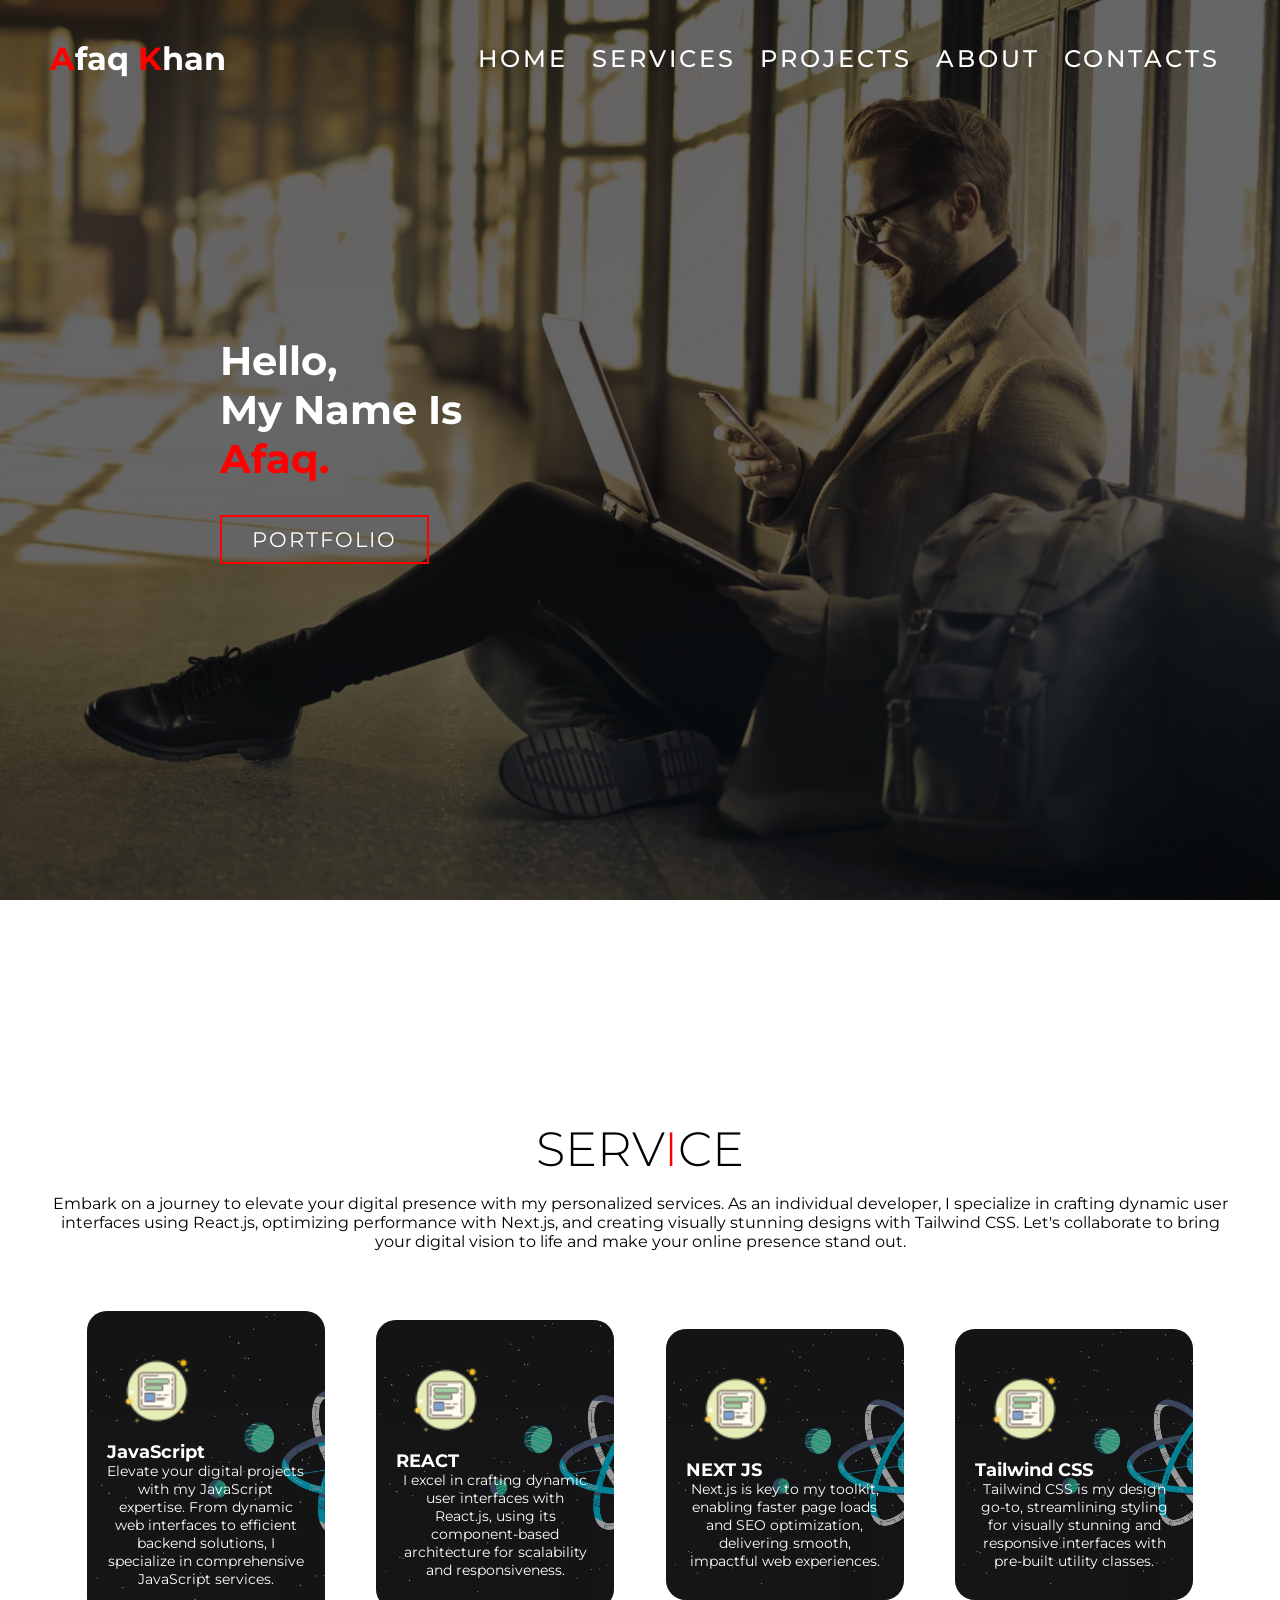
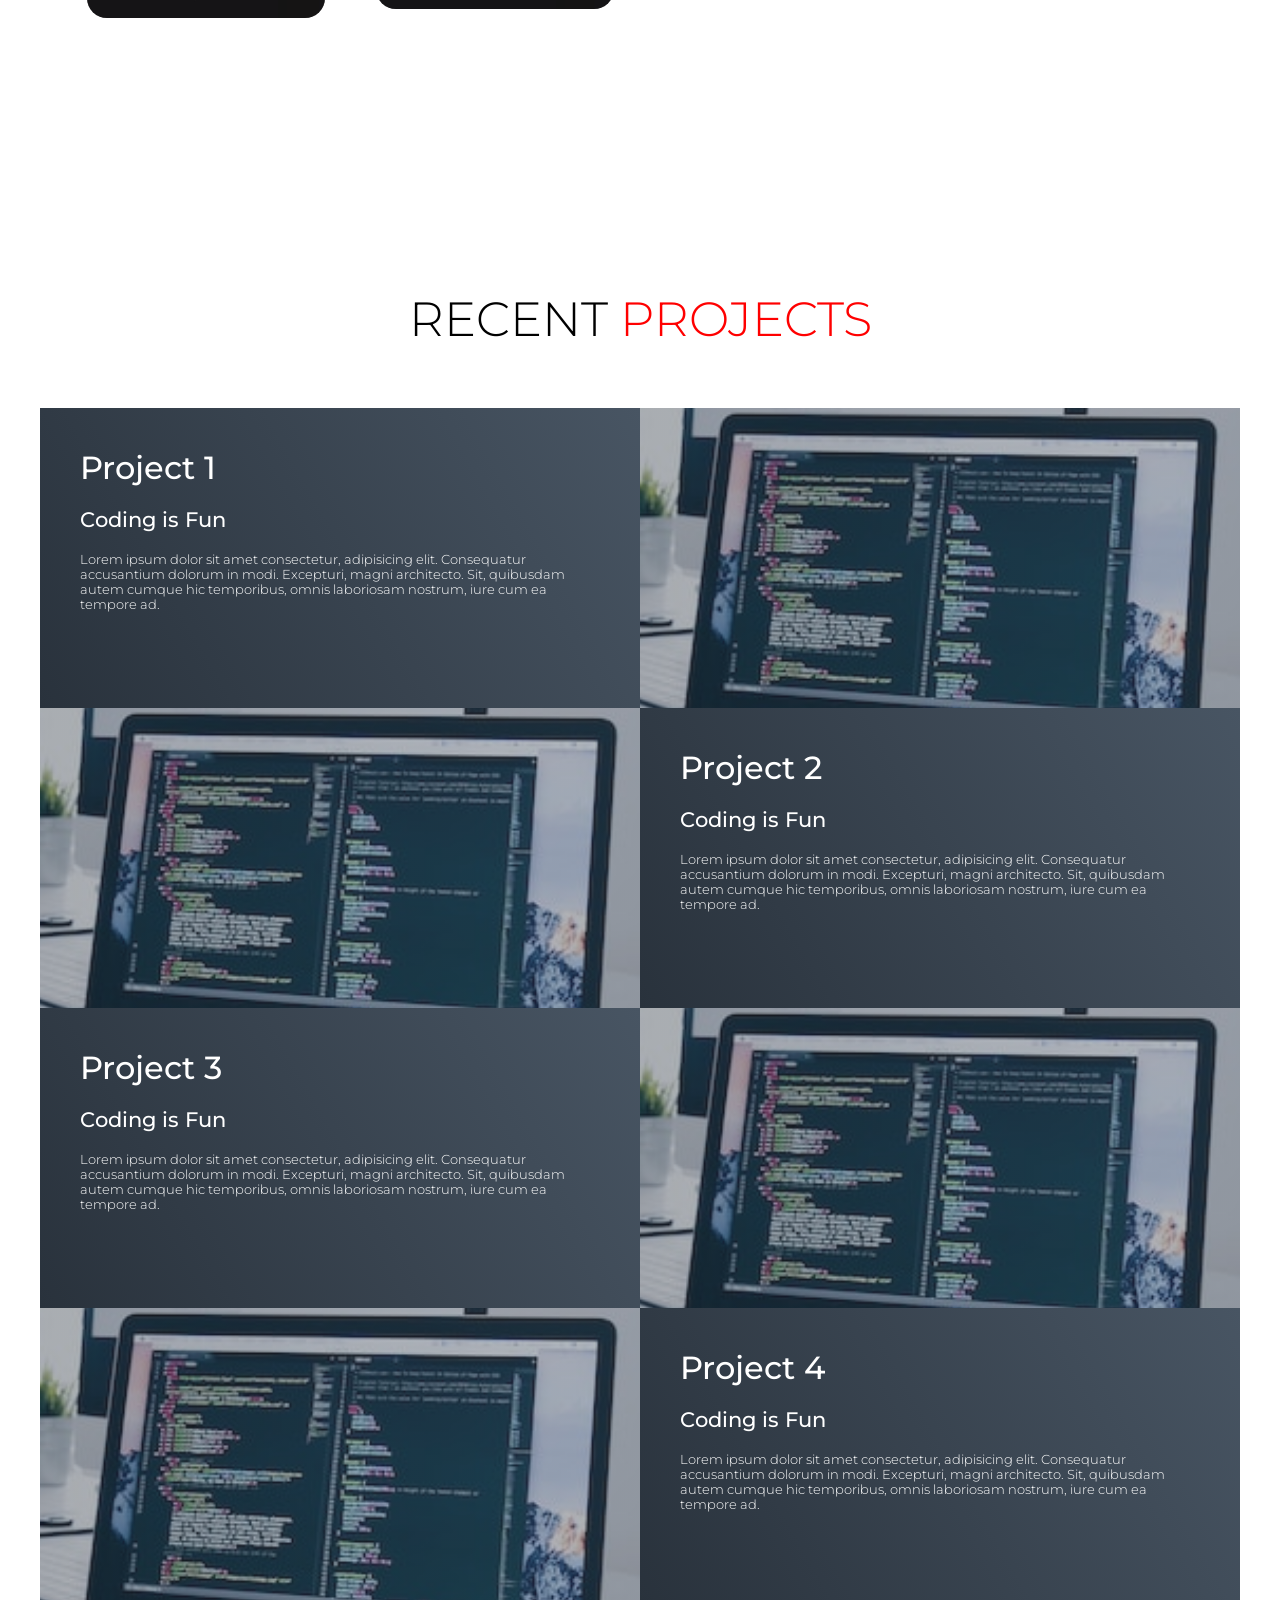
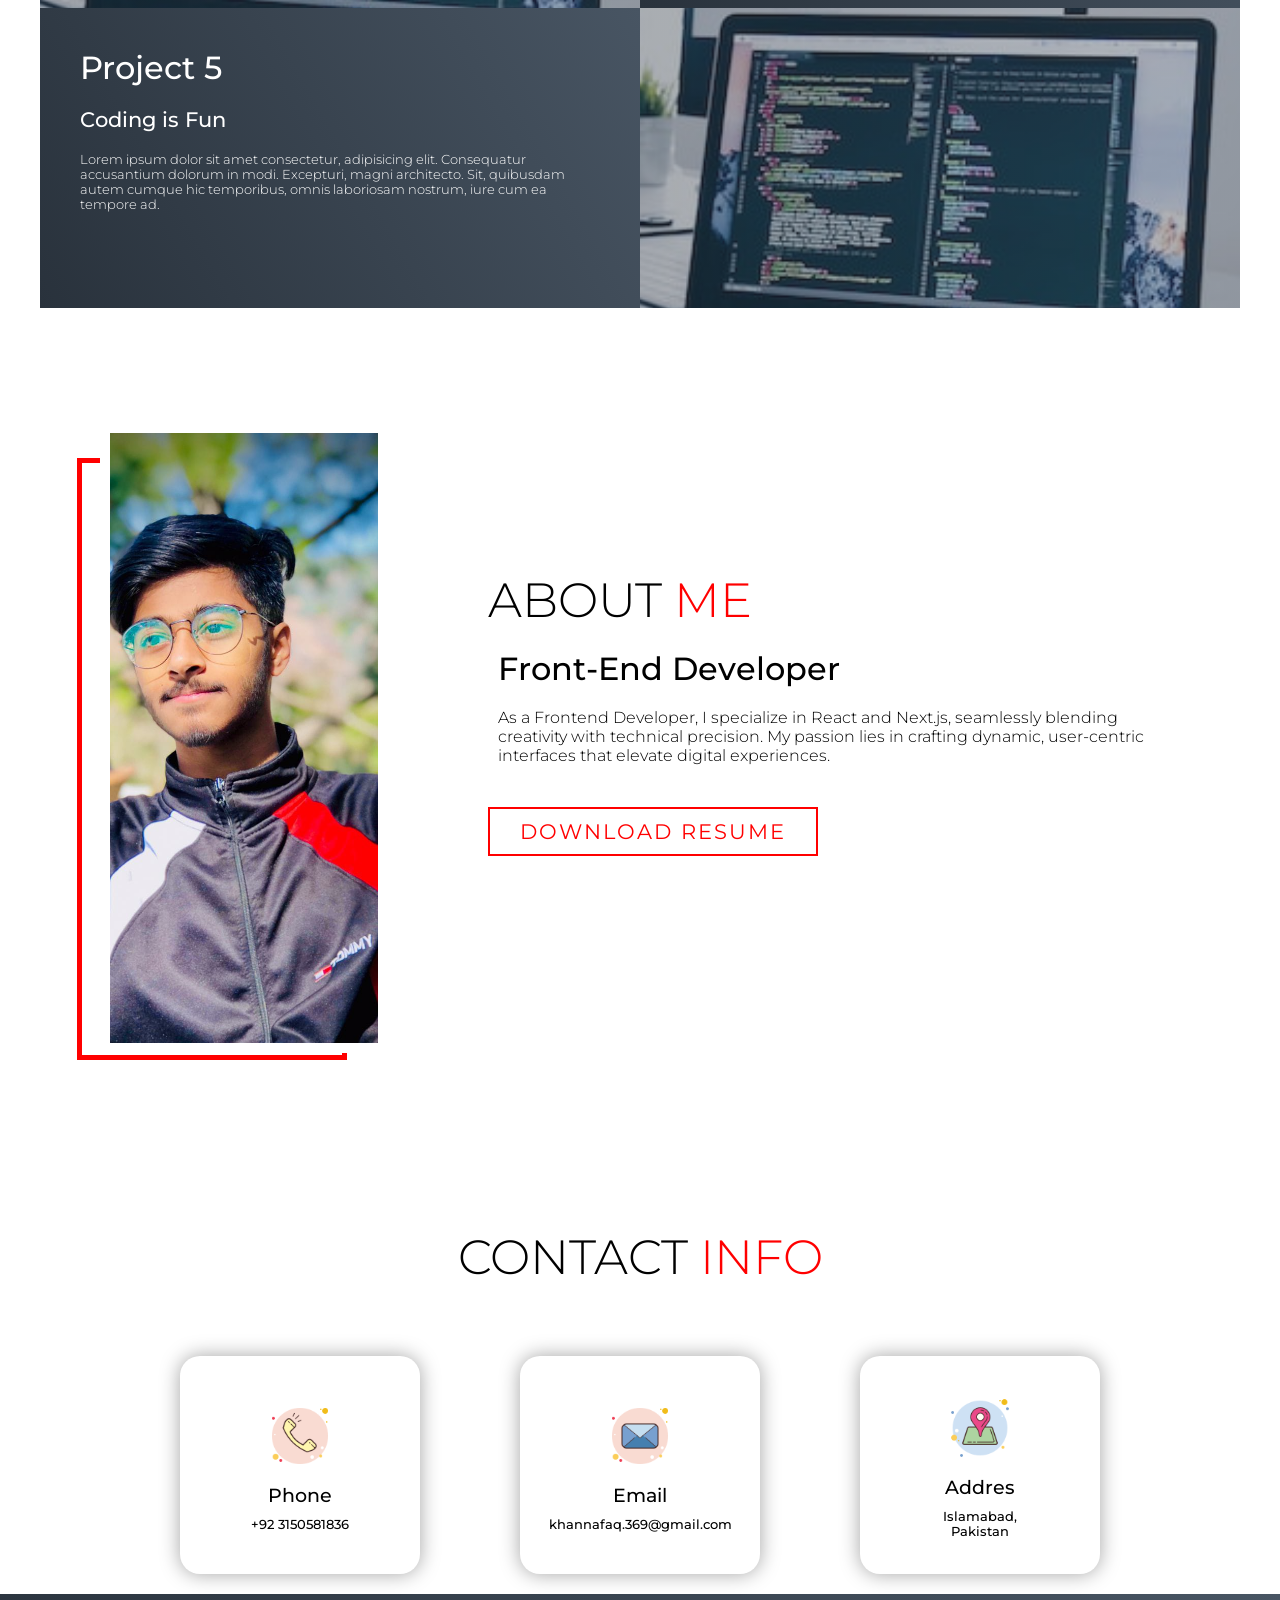
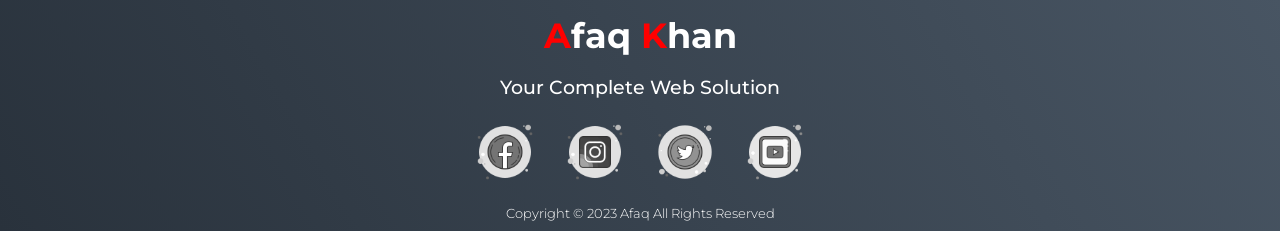
<file: index.html>
<!DOCTYPE html>
<html lang="en">
  <head>
    <meta charset="UTF-8" />
    <meta name="viewport" content="width=device-width, initial-scale=1.0" />
    <link rel="stylesheet" href="style.css" />
    <title>My Portfolio</title>
  </head>
  <body>
    <!-- Header -->
    <section id="header">
      <div class="header container">
        <div class="nav-bar">
          <div class="brand">
            <a href="#hero"
              ><h1><span>A</span>faq <span>K</span>han</h1></a
            >
          </div>
          <div class="nav-list">
            <div class="burger"><div class="bar"></div></div>
            <ul>
              <li><a href="#hero" data-after="Home">Home</a></li>
              <li><a href="#service" data-after="Services">Services</a></li>
              <li><a href="#projects" data-after="Projects">Projects</a></li>
              <li><a href="#about" data-after="About">About</a></li>
              <li><a href="#contact" data-after="Contacts">Contacts</a></li>
            </ul>
          </div>
        </div>
      </div>
    </section>
    <!-- End Header -->
    <!-- main page -->
    <section id="hero">
      <div class="hero container">
        <div>
          <h1>Hello,<span></span></h1>
          <h1>My Name Is<span></span></h1>
          <h1>Afaq.<span></span></h1>
          <a href="#projects" type="button" class="aq">Portfolio</a>
        </div>
      </div>
    </section>
    <!-- End main page -->

    <!-- Service-->
    <section id="service">
      <div class="service container">
        <div class="service-top">
          <h1 class="title">serv<span>i</span>ce</h1>
          <p>
            Embark on a journey to elevate your digital presence with my
            personalized services. As an individual developer, I specialize in
            crafting dynamic user interfaces using React.js, optimizing
            performance with Next.js, and creating visually stunning designs
            with Tailwind CSS. Let's collaborate to bring your digital vision to
            life and make your online presence stand out.
          </p>
        </div>
        <div class="service-bottom">
          <div class="service-items">
            <div class="icon">
              <img
                src="[data-uri]"
              />
            </div>
            <h2>JavaScript</h2>
            <p>
              Elevate your digital projects with my JavaScript expertise. From
              dynamic web interfaces to efficient backend solutions, I
              specialize in comprehensive JavaScript services.
            </p>
          </div>
          <div class="service-items">
            <div class="icon">
              <img
                src="[data-uri]"
              />
            </div>
            <h2>REACT</h2>
            <p>
              I excel in crafting dynamic user interfaces with React.js, using
              its component-based architecture for scalability and
              responsiveness.
            </p>
          </div>
          <div class="service-items">
            <div class="icon">
              <img
                src="[data-uri]"
              />
            </div>
            <h2>NEXT JS</h2>
            <p>
              Next.js is key to my toolkit, enabling faster page loads and SEO
              optimization, delivering smooth, impactful web experiences.
            </p>
          </div>
          <div class="service-items">
            <div class="icon">
              <img
                src="[data-uri]"
              />
            </div>
            <h2>Tailwind CSS</h2>
            <p>
              Tailwind CSS is my design go-to, streamlining styling for visually
              stunning and responsive interfaces with pre-built utility classes.
            </p>
          </div>
        </div>
      </div>
    </section>
    <!-- End Service-->

    <!--Recent Projects-->
    <section id="projects">
      <div class="projects container">
        <div class="project-header">
          <h1 class="title">Recent <span>Projects</span></h1>
        </div>
        <div class="all-projects">
          <div class="project-items">
            <div class="project-info">
              <h1>Project 1</h1>
              <h2>Coding is Fun</h2>
              <p>
                Lorem ipsum dolor sit amet consectetur, adipisicing elit.
                Consequatur accusantium dolorum in modi. Excepturi, magni
                architecto. Sit, quibusdam autem cumque hic temporibus, omnis
                laboriosam nostrum, iure cum ea tempore ad.
              </p>
            </div>
            <div class="project-img">
              <img src="Images/project.jpg" alt="" />
            </div>
          </div>
          <div class="project-items">
            <div class="project-info">
              <h1>Project 2</h1>
              <h2>Coding is Fun</h2>
              <p>
                Lorem ipsum dolor sit amet consectetur, adipisicing elit.
                Consequatur accusantium dolorum in modi. Excepturi, magni
                architecto. Sit, quibusdam autem cumque hic temporibus, omnis
                laboriosam nostrum, iure cum ea tempore ad.
              </p>
            </div>
            <div class="project-img">
              <img src="Images/project.jpg" alt="" />
            </div>
          </div>
          <div class="project-items">
            <div class="project-info">
              <h1>Project 3</h1>
              <h2>Coding is Fun</h2>
              <p>
                Lorem ipsum dolor sit amet consectetur, adipisicing elit.
                Consequatur accusantium dolorum in modi. Excepturi, magni
                architecto. Sit, quibusdam autem cumque hic temporibus, omnis
                laboriosam nostrum, iure cum ea tempore ad.
              </p>
            </div>
            <div class="project-img">
              <img src="Images/project.jpg" alt="" />
            </div>
          </div>
          <div class="project-items">
            <div class="project-info">
              <h1>Project 4</h1>
              <h2>Coding is Fun</h2>
              <p>
                Lorem ipsum dolor sit amet consectetur, adipisicing elit.
                Consequatur accusantium dolorum in modi. Excepturi, magni
                architecto. Sit, quibusdam autem cumque hic temporibus, omnis
                laboriosam nostrum, iure cum ea tempore ad.
              </p>
            </div>
            <div class="project-img">
              <img src="Images/project.jpg" alt="" />
            </div>
          </div>
          <div class="project-items">
            <div class="project-info">
              <h1>Project 5</h1>
              <h2>Coding is Fun</h2>
              <p>
                Lorem ipsum dolor sit amet consectetur, adipisicing elit.
                Consequatur accusantium dolorum in modi. Excepturi, magni
                architecto. Sit, quibusdam autem cumque hic temporibus, omnis
                laboriosam nostrum, iure cum ea tempore ad.
              </p>
            </div>
            <div class="project-img">
              <img src="Images/project.jpg" alt="" />
            </div>
          </div>
        </div>
      </div>
    </section>
    <!--End Recent Projects-->

    <!--About Me-->
    <section id="about">
      <div class="about container">
        <div class="left">
          <div class="about-img">
            <img
              src="Images/WhatsApp Image 2023-09-05 at 7.45.43 PM.jpeg"
              alt="My Picture"
            />
          </div>
        </div>
        <div class="right">
          <h1 class="title">about <span>me</span></h1>
          <h2>Front-End Developer</h2>
          <p>
            As a Frontend Developer, I specialize in React and Next.js,
            seamlessly blending creativity with technical precision. My passion
            lies in crafting dynamic, user-centric interfaces that elevate
            digital experiences.
          </p>
          <a href="#" type="button" class="aq">Download resume</a>
        </div>
      </div>
    </section>
    <!--End About Me-->

    <!--Contact-->
    <section id="contact">
      <div class="contact container">
        <div>
          <h1 class="title">contact <span>info</span></h1>
        </div>
        <div class="contact-items">
          <div class="contact-item">
            <div class="icon">
              <img
                src="[data-uri]"
              />
            </div>
            <div class="contact-info">
              <h1>Phone</h1>
              <h2>+92 3150581836</h2>
              <!-- <h2>+92 3319410833</h2> -->
            </div>
          </div>
          <div class="contact-item">
            <div class="icon">
              <img
                src="[data-uri]"
              />
            </div>
            <div class="contact-info">
              <h1>Email</h1>
              <h2>khannafaq.369@gmail.com</h2>
              <!-- <h2>mafaqkhan.369@gmail.com</h2> -->
            </div>
          </div>
          <div class="contact-item">
            <div class="icon">
              <img
                src="[data-uri]"
              />
            </div>
            <div class="contact-info">
              <h1>Addres</h1>
              <h2>Islamabad, Pakistan</h2>
            </div>
          </div>
        </div>
      </div>
    </section>
    <!--End Contact-->

    <!--Footer-->
    <section id="footer">
      <div class="footer container">
        <div class="brand">
          <h1><span>A</span>faq <span>K</span>han</h1>
        </div>
        <div><h2>Your Complete Web Solution</h2></div>
        <div class="social-items">
          <!-- FaceBook -->
          <div class="social-icon">
            <a href="https://www.facebook.com/iamafaqkhan.369"
              ><img
                src="[data-uri]"
            /></a>
          </div>
          <!-- Instagram -->
          <div class="social-icon">
            <a href="https://www.instagram.com/iamafaqkhan.369"
              ><img
                src="[data-uri]"
            /></a>
          </div>
          <!-- Twitter -->
          <div class="social-icon">
            <a href="https://twitter.com/iamafaqkhan369"
              ><img
                src="[data-uri]"
            /></a>
          </div>
          <!-- Youtube -->
          <div class="social-icon">
            <a href="https://www.youtube.com/channel/UClk8doSZOT_YpjAxCBv-p7A"
              ><img
                src="[data-uri]"
            /></a>
          </div>
        </div>
        <p>Copyright &copy; 2023 Afaq All Rights Reserved</p>
      </div>
    </section>
    <!--End Footer-->

    <!-- Java Script-->
    <script src="app.js"></script>
    <!-- End Java Script-->
  </body>
</html>
</file>
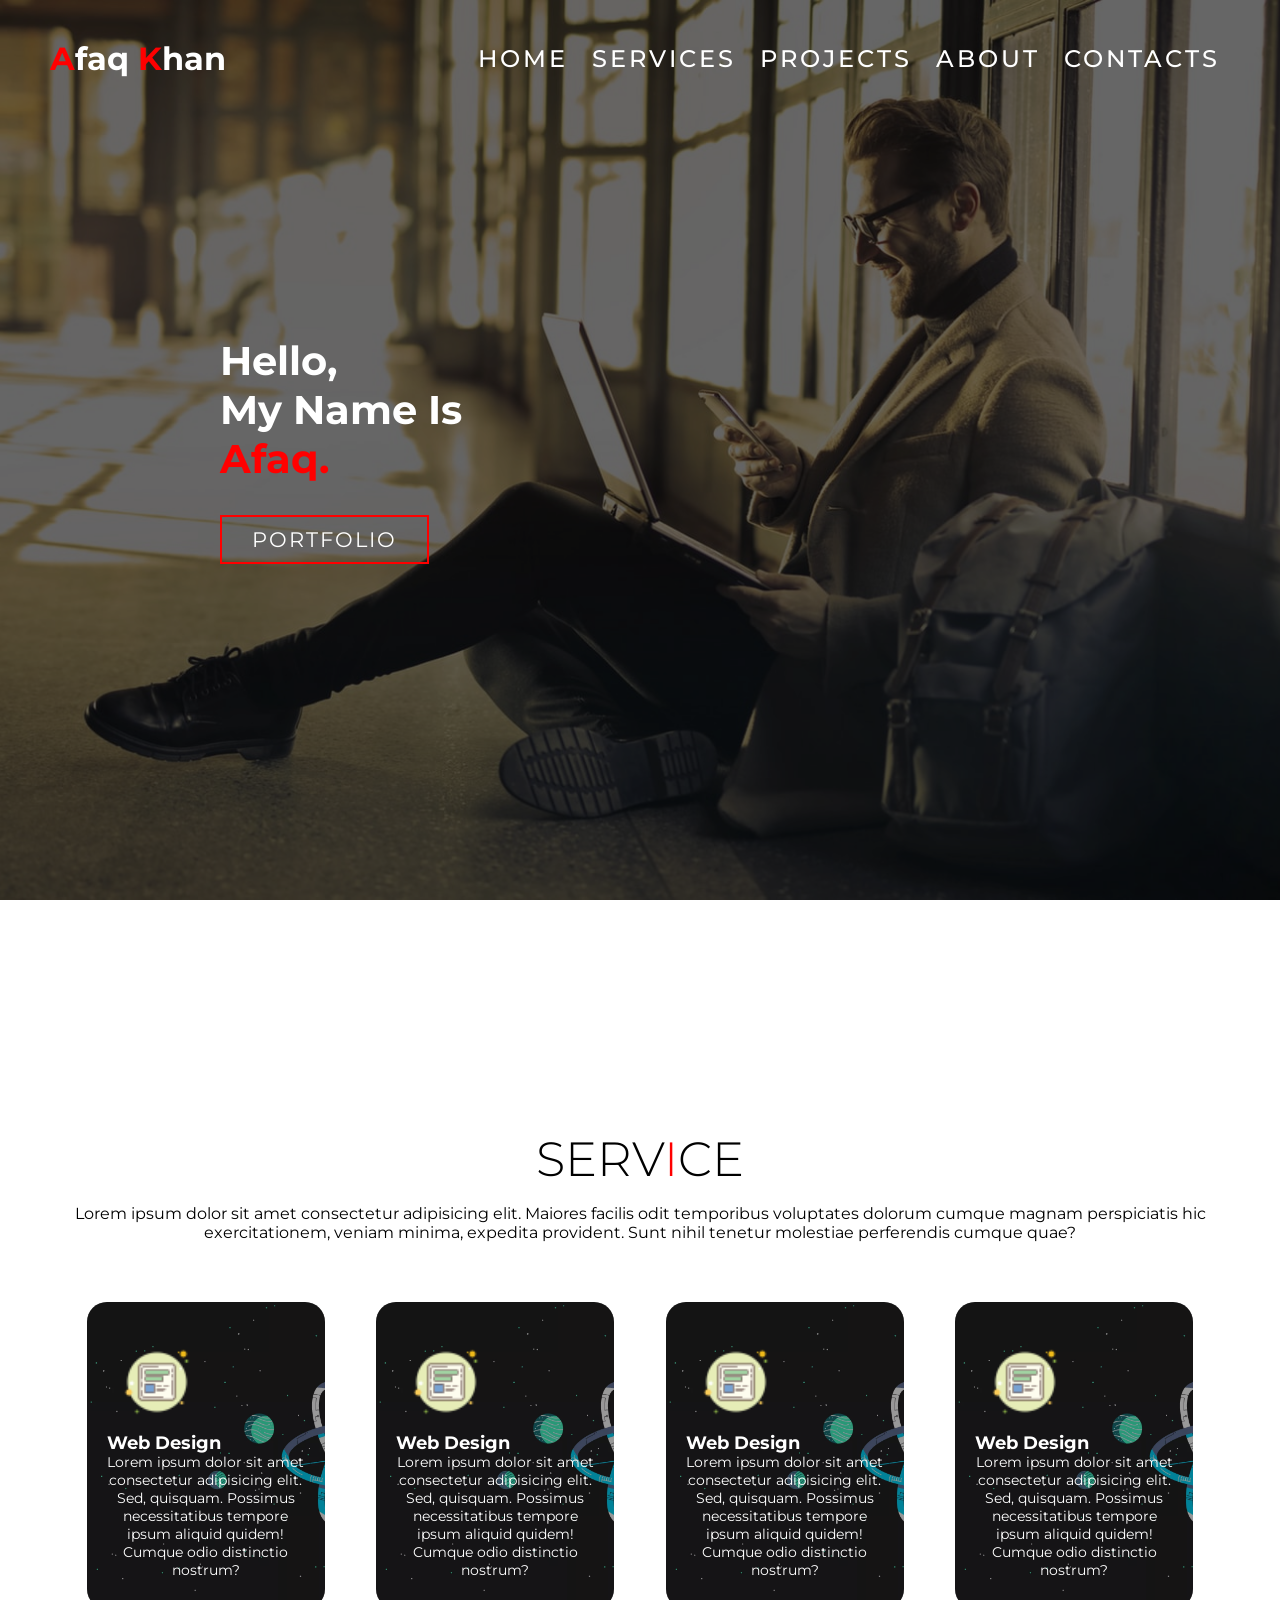
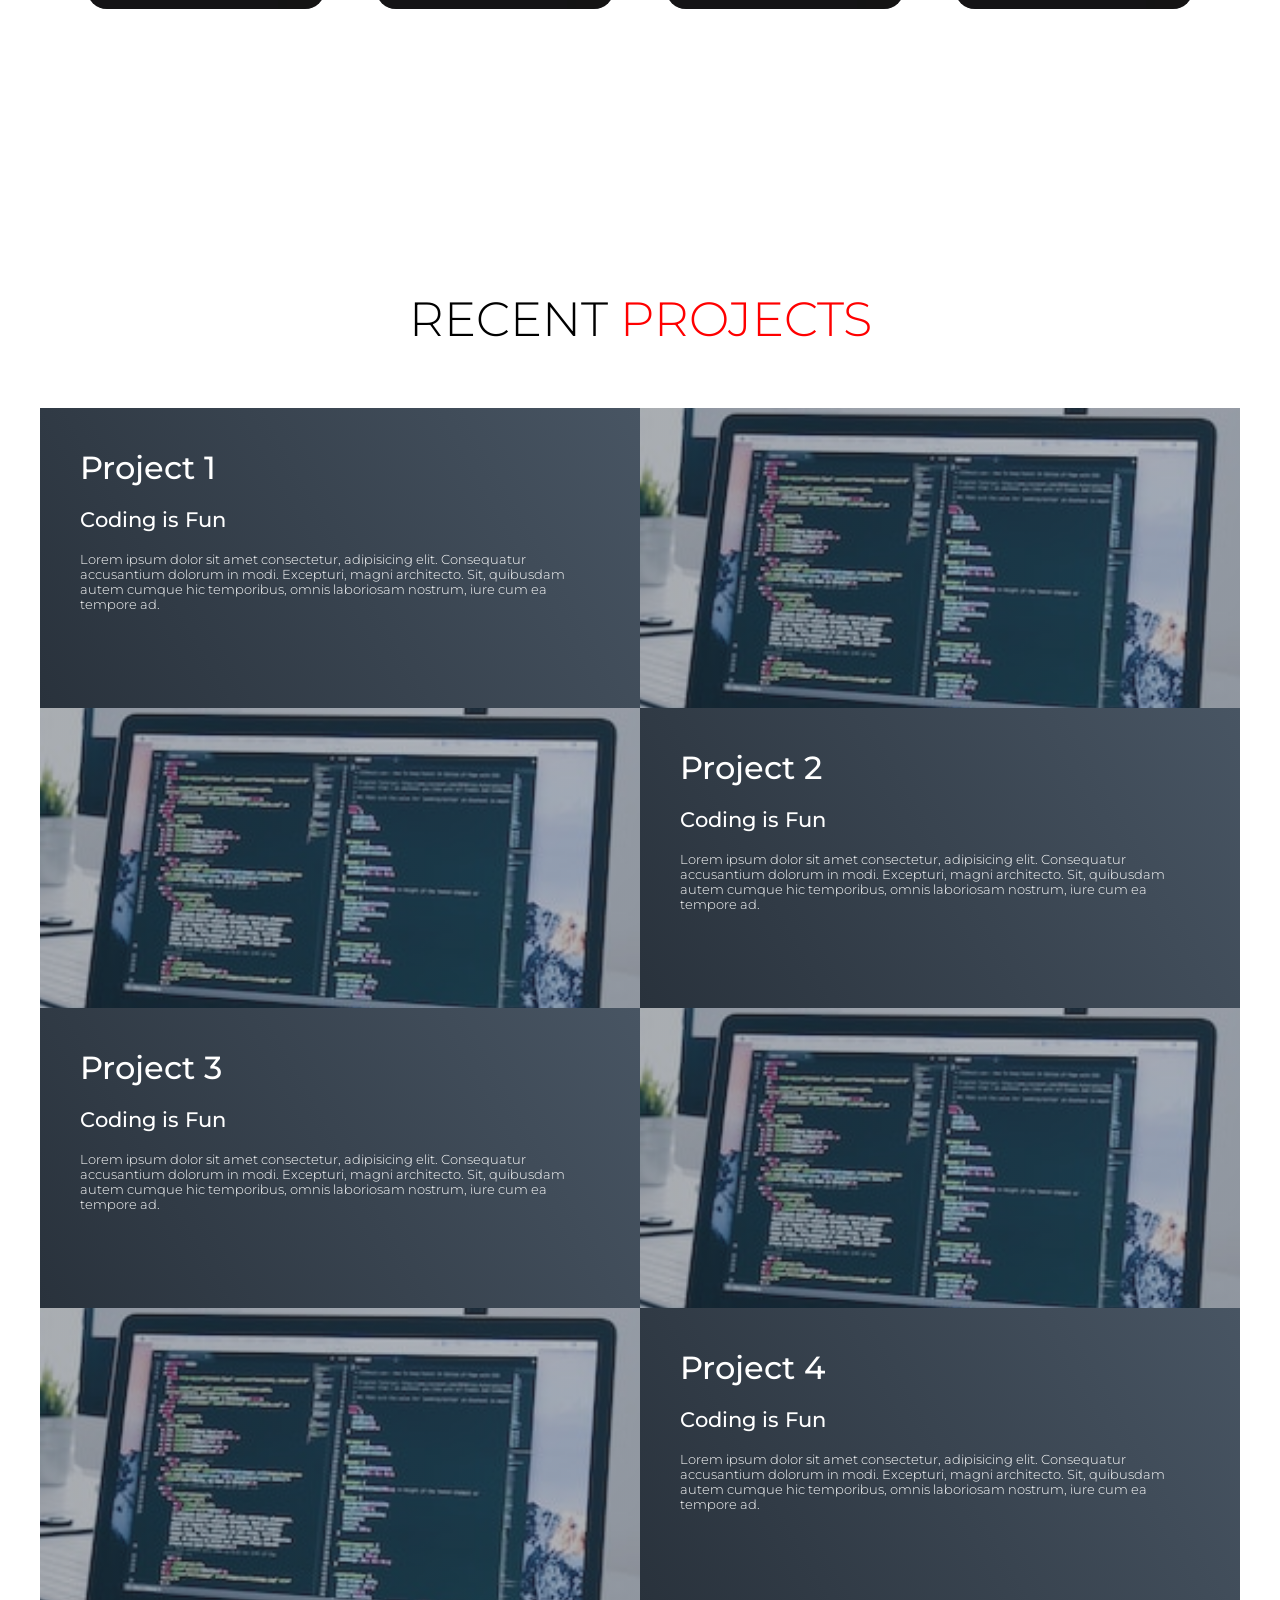
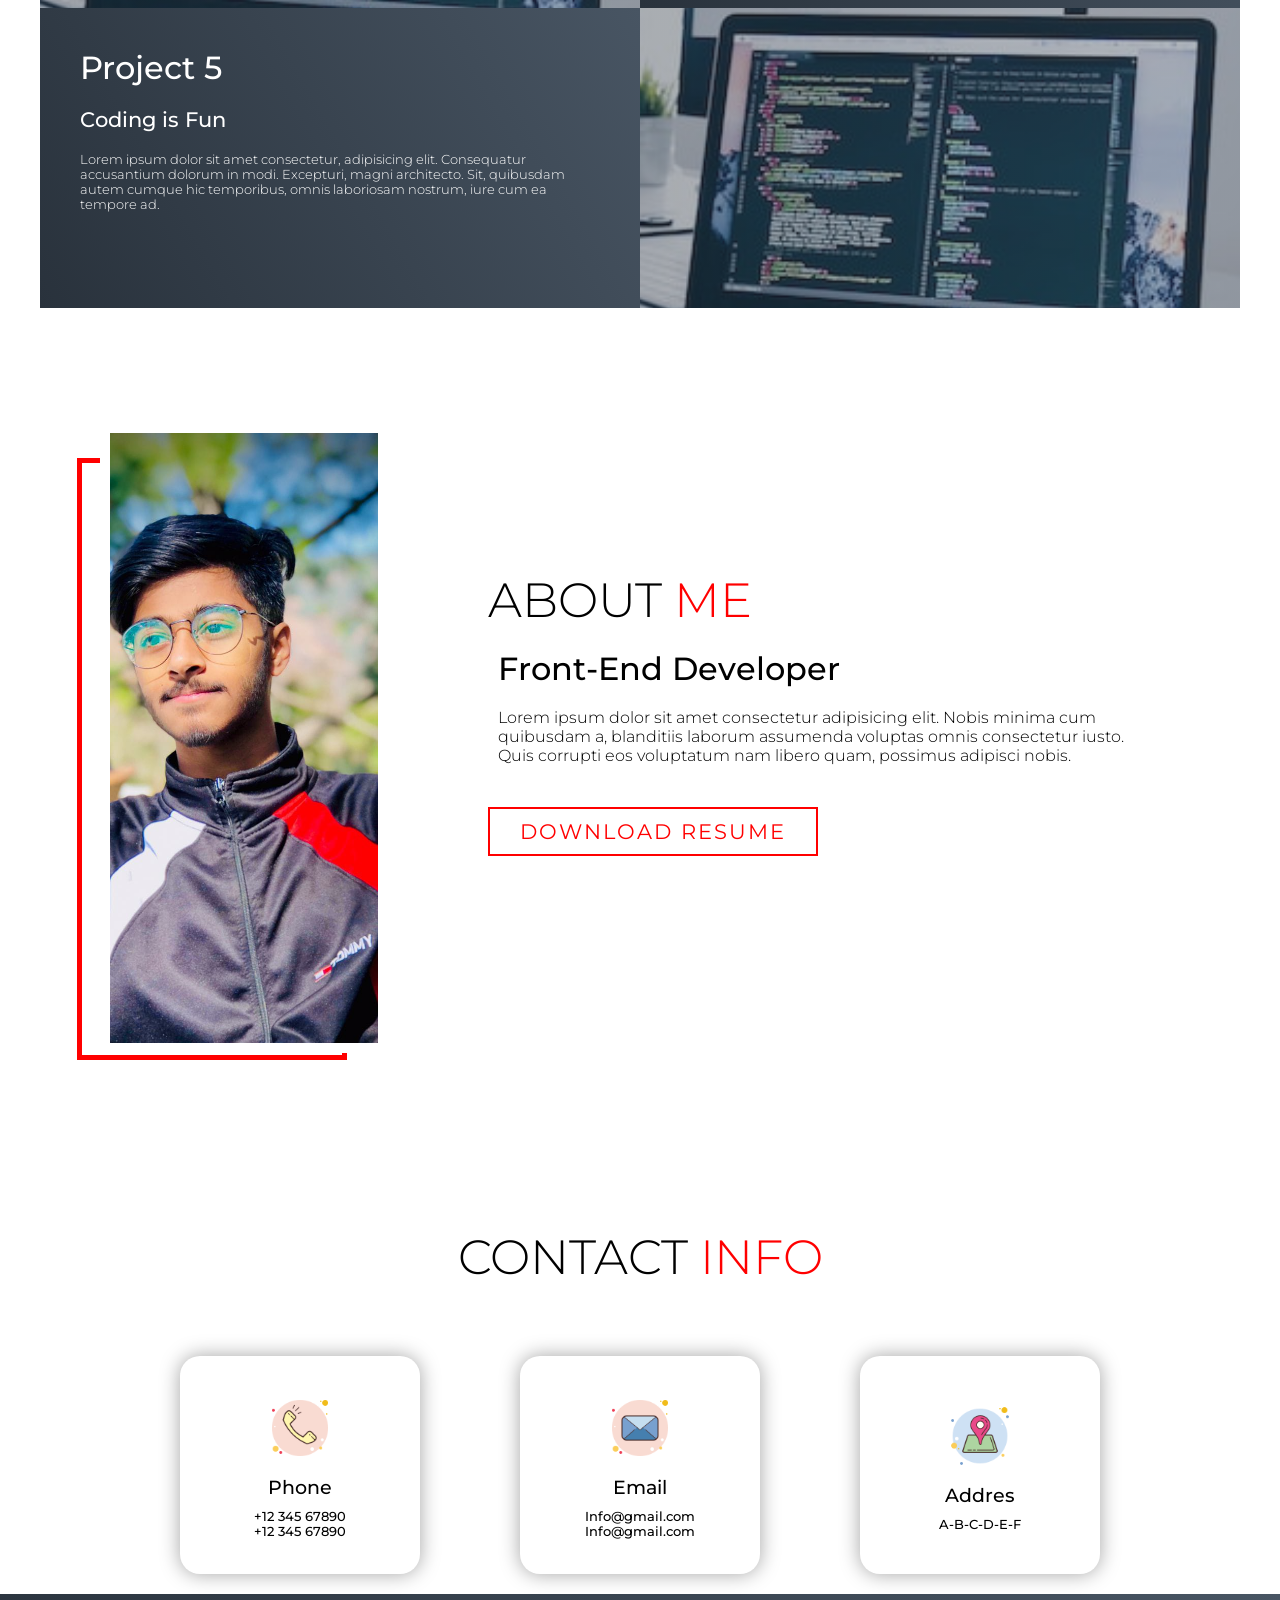
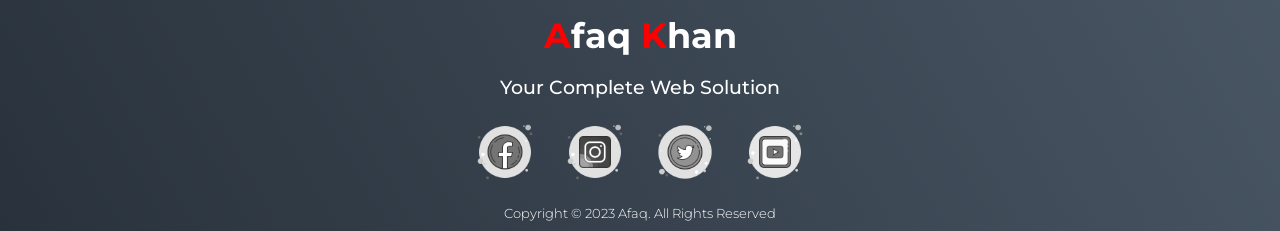
<file: home_page.html>
<!DOCTYPE html>
<html lang="en">
<head>
    <meta charset="UTF-8">
    <meta name="viewport" content="width=device-width, initial-scale=1.0">
    <link rel="stylesheet" href="style.css">
    <title>My Portfolio</title>
</head>
<body>
    <!-- Header -->
    <section id="header">
        <div class="header container">
            <div class="nav-bar">
                <div class="brand">
                    <a href="#hero"><h1><span>A</span>faq <span>K</span>han</h1></a>
                </div>
                <div class="nav-list">
                    <div class="burger"><div class="bar"></div></div>
                    <ul>
                        <li><a href="#hero" data-after="Home">Home</a></li>
                        <li><a href="#service" data-after="Services">Services</a></li>
                        <li><a href="#projects" data-after="Projects">Projects</a></li>
                        <li><a href="#about" data-after="About">About</a></li>
                        <li><a href="#contact" data-after="Contacts">Contacts</a></li>
                    </ul>
                </div>
            </div>
        </div>
    </section>
    <!-- End Header -->
    <!-- main page -->
   <section id="hero">
    <div class="hero container">
        <div>
            <h1>Hello,<span></span></h1><h1>My Name Is<span></span></h1><h1>Afaq.<span></span></h1>
            <a href="#projects" type="button" class="aq">Portfolio</a>
        </div>
    </div>
   </section>
    <!-- End main page -->

    <!-- Service-->
    <section id="service">
        <div class="service container">
            <div class="service-top"><h1 class="title">serv<span>i</span>ce</h1>
                <p>Lorem ipsum dolor sit amet consectetur adipisicing elit. Maiores facilis odit temporibus voluptates dolorum cumque magnam perspiciatis hic exercitationem, veniam minima, expedita provident. Sunt nihil tenetur molestiae perferendis cumque quae?</p>
            </div>
            <div class="service-bottom">
                <div class="service-items">
                    <div class="icon">
                        <img src="[data-uri]">
                    </div>
                    <h2>Web Design</h2>
                    <p>Lorem ipsum dolor sit amet consectetur adipisicing elit. Sed, quisquam. Possimus necessitatibus tempore ipsum aliquid quidem! Cumque odio distinctio nostrum?</p>
                </div>
                <div class="service-items">
                    <div class="icon">
                        <img src="[data-uri]">
                    </div>
                    <h2>Web Design</h2>
                    <p>Lorem ipsum dolor sit amet consectetur adipisicing elit. Sed, quisquam. Possimus necessitatibus tempore ipsum aliquid quidem! Cumque odio distinctio nostrum?</p>
                </div>
                <div class="service-items">
                    <div class="icon">
                        <img src="[data-uri]">
                    </div>
                    <h2>Web Design</h2>
                    <p>Lorem ipsum dolor sit amet consectetur adipisicing elit. Sed, quisquam. Possimus necessitatibus tempore ipsum aliquid quidem! Cumque odio distinctio nostrum?</p>
                </div>
                <div class="service-items">
                    <div class="icon">
                        <img src="[data-uri]">
                    </div>
                    <h2>Web Design</h2>
                    <p>Lorem ipsum dolor sit amet consectetur adipisicing elit. Sed, quisquam. Possimus necessitatibus tempore ipsum aliquid quidem! Cumque odio distinctio nostrum?</p>
                </div>
            </div>
        </div>
    </section>
    <!-- End Service-->

    <!--Recent Projects-->
    <section id="projects">
        <div class="projects container">
            <div class="project-header">
                <h1 class="title">Recent <span>Projects</span></h1>
            </div>
            <div class="all-projects">
                <div class="project-items">
                    <div class="project-info">
                        <h1>Project 1</h1><h2>Coding is Fun</h2>
                        <p>Lorem ipsum dolor sit amet consectetur, adipisicing elit. Consequatur accusantium dolorum in modi. Excepturi, magni architecto. Sit, quibusdam autem cumque hic temporibus, omnis laboriosam nostrum, iure cum ea tempore ad.</p>
                    </div>
                    <div class="project-img">
                        <img src="Images/project.jpg" alt="">
                    </div>
                </div>
                <div class="project-items">
                    <div class="project-info">
                        <h1>Project 2</h1><h2>Coding is Fun</h2>
                        <p>Lorem ipsum dolor sit amet consectetur, adipisicing elit. Consequatur accusantium dolorum in modi. Excepturi, magni architecto. Sit, quibusdam autem cumque hic temporibus, omnis laboriosam nostrum, iure cum ea tempore ad.</p>
                    </div>
                    <div class="project-img">
                        <img src="Images/project.jpg" alt="">
                    </div>
                </div>
                <div class="project-items">
                    <div class="project-info">
                        <h1>Project 3</h1><h2>Coding is Fun</h2>
                        <p>Lorem ipsum dolor sit amet consectetur, adipisicing elit. Consequatur accusantium dolorum in modi. Excepturi, magni architecto. Sit, quibusdam autem cumque hic temporibus, omnis laboriosam nostrum, iure cum ea tempore ad.</p>
                    </div>
                    <div class="project-img">
                        <img src="Images/project.jpg" alt="">
                    </div>
                </div>
                <div class="project-items">
                    <div class="project-info">
                        <h1>Project 4</h1><h2>Coding is Fun</h2>
                        <p>Lorem ipsum dolor sit amet consectetur, adipisicing elit. Consequatur accusantium dolorum in modi. Excepturi, magni architecto. Sit, quibusdam autem cumque hic temporibus, omnis laboriosam nostrum, iure cum ea tempore ad.</p>
                    </div>
                    <div class="project-img">
                        <img src="Images/project.jpg" alt="">
                    </div>
                </div>
                <div class="project-items">
                    <div class="project-info">
                        <h1>Project 5</h1><h2>Coding is Fun</h2>
                        <p>Lorem ipsum dolor sit amet consectetur, adipisicing elit. Consequatur accusantium dolorum in modi. Excepturi, magni architecto. Sit, quibusdam autem cumque hic temporibus, omnis laboriosam nostrum, iure cum ea tempore ad.</p>
                    </div>
                    <div class="project-img">
                        <img src="Images/project.jpg" alt="">
                    </div>
                </div>
            </div>
        </div>
    </section>
    <!--End Recent Projects-->

    <!--About Me-->
    <section id="about">
        <div class="about container">
            <div class="left">
                <div class="about-img"><img src="Images/WhatsApp Image 2023-09-05 at 7.45.43 PM.jpeg" alt="My Picture"></div>
            </div>
            <div class="right">
                <h1 class="title">about <span>me</span></h1>
                <h2>Front-End Developer</h2>
                <p>Lorem ipsum dolor sit amet consectetur adipisicing elit. Nobis minima cum quibusdam a, blanditiis laborum assumenda voluptas omnis consectetur iusto. Quis corrupti eos voluptatum nam libero quam, possimus adipisci nobis.</p>
                <a href="#" type="button" class="aq">Download resume</a>
            </div>
        </div>
    </section>
    <!--End About Me-->

    <!--Contact-->
    <section id="contact">
        <div class="contact container">
            <div ><h1 class="title">contact <span>info</span></h1></div>
            <div class="contact-items">
                <div class="contact-item">
                    <div class="icon"><img src="[data-uri]"></div>
                    <div class="contact-info">
                        <h1>Phone</h1>
                        <h2>+12 345 67890</h2>
                        <h2>+12 345 67890</h2>
                    </div>
                </div>
                <div class="contact-item">
                    <div class="icon"><img src="[data-uri]"></div>
                    <div class="contact-info">
                        <h1>Email</h1>
                        <h2>Info@gmail.com</h2>
                        <h2>Info@gmail.com</h2>
                    </div>
                </div>
                <div class="contact-item">
                    <div class="icon"><img src="[data-uri]"></div>
                    <div class="contact-info">
                        <h1>Addres</h1>
                        <h2>A-B-C-D-E-F</h2>
                    </div>
                </div>
            </div>
        </div>
    </section>
    <!--End Contact-->

    <!--Footer-->
    <section id="footer">
        <div class="footer container">
            <div class="brand"><h1><span>A</span>faq <span>K</span>han</h1></div>
            <div><h2>Your Complete Web Solution</h2></div>
            <div class="social-items">
                <div class="social-icon">
                    <a href="#"><img src="[data-uri]"></a>
                </div>
                <div class="social-icon">
                    <a href="#"><img src="[data-uri]"></a>
                </div>
                <div class="social-icon">
                    <a href="#"><img src="[data-uri]"></a>
                </div>
                <div class="social-icon">
                    <a href="#"><img src="[data-uri]"></a>
                </div>
            </div>
            <p>Copyright &copy; 2023 Afaq. All Rights Reserved</p>
        </div>
    </section>
    <!--End Footer-->

    <!-- Java Script-->
    <script src="app.js"></script>
    <!-- End Java Script-->
</body>
</html>
</file>
<file: style.css>
@import url("https://fonts.googleapis.com/css2?family=Montserrat:wght@300;400;700&display=swap");
* {
  border: 0;
  padding: 0;
  margin: 0;
  box-sizing: border-box;
}
html {
  font-size: 1rem;
  font-family: Montserrat;
  scroll-behavior: smooth;
}
a {
  text-decoration: none;
}
.container {
  min-height: 100vh;
  width: 100%;
  display: flex;
  align-items: center;
  justify-content: center;
}
img {
  height: 100%;
  width: 100%;
  object-fit: cover;
}
.title {
  font-size: 2rem;
  font-weight: 300;
  color: black;
  margin-bottom: 10px;
  padding: auto;
  text-transform: uppercase;
}
span {
  color: red;
}
.aq {
  display: inline-block;
  text-transform: uppercase;
  letter-spacing: 2px;
  padding: 10px 20px;
  border: 2px solid red;
  color: white;
  margin-top: 1.5rem;
  font-size: 0.8rem;
  transition: 0.5s ease background-color;
  transition-property: background-color;
}
.aq:hover {
  background-color: red;
}
.brand {
  color: white;
}
h1 {
  font-size: 1.8rem;
}
h2 {
  font-size: 1.1rem;
}
p {
  font-size: 0.8rem;
  font-weight: 400;
}

/* Header */
#header .header .nav-bar h1 {
  color: white;
  font-size: 1.5rem;
}
#header {
  position: fixed;
  top: 0;
  left: 0;
  z-index: 1000;
  width: 100vw;
  height: auto;
}
#header .header {
  min-height: 12vh;
}
#header {
  transition: 0.4s ease background-color;
}
#header .nav-bar {
  display: flex;
  align-items: center;
  justify-content: space-between;
  height: 100%;
  width: 100%;
  max-width: 1200px;
  padding: 0 10px;
}
#header .nav-list ul {
  list-style: none;
  position: absolute;
  background-image: linear-gradient(60deg, #29323c 0%, #485563 100%);
  width: 100vw;
  height: 100vh;
  top: 0;
  left: 100%;
  display: flex;
  flex-direction: column;
  justify-content: center;
  align-items: center;
  overflow-x: hidden;
  transition: 0.8s ease left;
}
#header .nav-list ul.active {
  left: 0;
}
#header .nav-list ul a {
  text-decoration: none;
  font-size: 2rem;
  font-weight: 500;
  padding: 10px;
  margin: auto;
  letter-spacing: 3px;
  display: block;
  color: white;
  text-transform: uppercase;
  position: relative;
  transition: 0.5s ease color;
}
#header .nav-list ul a:hover {
  color: red;
}
#header .nav-list ul a::after {
  content: attr(data-after);
  position: absolute;
  top: 50%;
  left: 50%;
  transform: translate(-50%, -50%) scale(0);
  color: rgb(240, 248, 255, 0.021);
  font-size: 8rem;
  letter-spacing: 8px;
  transition: 0.3s ease letter-spacing;
}
#header .nav-list ul li:hover a::after {
  transform: translate(-50%, -50%) scale(1);
  letter-spacing: initial;
}
#header .burger {
  height: 50px;
  width: 50px;
  border: 3px solid white;
  border-radius: 50%;
  display: inline-block;
  display: flex;
  align-items: center;
  justify-content: center;
  z-index: 100;
  cursor: pointer;
  position: absolute;
  top: 8px;
  right: 50px;
  transform: scale(0.7);
}
#header .burger::after {
  position: absolute;
  content: "";
  height: 100%;
  width: 100%;
  border-radius: 50%;
  border: 3px solid white;
  animation: burger_pulse 1s ease infinite;
  z-index: 101;
}
#header .burger .bar {
  height: 3px;
  width: 25px;
  position: relative;
  background-color: white;
  z-index: -1;
}
#header .burger .bar::after,
#header .burger .bar::before {
  content: "";
  position: absolute;
  height: 100%;
  width: 100%;
  left: 0;
  background-color: white;
  transition: 0.3s ease;
  transition-property: top, bottom;
}
#header .burger .bar::after {
  top: 9px;
}
#header .burger .bar::before {
  bottom: 9px;
}
#header .burger.active .bar::after {
  top: 0;
}
#header .burger.active .bar::before {
  bottom: 0;
}
/* End Header */

/* main*/
#hero {
  background-image: url(./Images/hero-bg.png);
  background-size: cover;
  background-position: top center;
  position: relative;
  z-index: 5;
}
#hero::after {
  content: "";
  height: 100%;
  width: 100%;
  top: 0;
  left: 0;
  position: absolute;
  background-color: black;
  opacity: 0.6;
  z-index: -1;
}
#hero .hero {
  max-width: 900px;
  margin: 0 auto;
  padding: 0 30px;
  justify-content: flex-start;
}
#hero h1 {
  display: block;
  width: fit-content;
  color: transparent;
  position: relative;
  font-size: 1.5rem;
  animation: text-revieal 0.5s ease forwards;
  animation-delay: 1.5s;
}
#hero h1:nth-child(1) {
  animation-delay: 1s;
}
#hero h1:nth-child(2) {
  animation-delay: 2s;
}
#hero h1:nth-child(3) {
  animation: text-revieal-name 1s ease forwards;
  animation-delay: 3s;
}
#hero h1 span {
  position: absolute;
  top: 0;
  left: 0;
  height: 100%;
  width: 0;
  background-color: red;
  animation: text-revieal-box 1s ease;
  animation-delay: 1s;
}
#hero h1:nth-child(1) span {
  animation-delay: 0.5s;
}
#hero h1:nth-child(2) span {
  animation-delay: 1.5s;
}
#hero h1:nth-child(3) span {
  animation-delay: 2.5s;
}
/*End main*/

/* Services*/
#service .service {
  flex-direction: column;
  text-align: center;
  margin: 0 auto;
  padding: 10px 5px;
  max-width: 1200px;
}
#service .service .title {
  font-size: 2rem;
  color: black;
  margin-bottom: 10px;
  padding: auto;
  text-transform: uppercase;
  margin-top: 40px;
}
#service .service .service-title p {
  font-weight: 100;
  font-size: 0.5rem;
}
#service .service-bottom {
  display: flex;
  align-items: center;
  justify-content: space-evenly;
  flex-wrap: wrap;
  margin-top: 50px;
  color: white;
}
#service .service-bottom .service-items p {
  font-size: 0.9rem;
}
#service .service-items {
  flex-basis: 80%;
  display: flex;
  align-items: flex-start;
  justify-content: center;
  flex-direction: column;
  background: url(./Images/react-service.jpg);
  border-radius: 20px;
  margin: 10px 10px;
  padding: 30px 20px;
  background-size: cover;
  z-index: 1;
  position: relative;
  font-weight: 500;
}
#service .service-items::after {
  content: "";
  position: absolute;
  left: 0;
  top: 0;
  height: 100%;
  width: 100%;
  background-color: black;
  opacity: 0.4;
  border-radius: 20px;
  z-index: -1;
}
#service .service-bottom .icon {
  height: 80px;
  width: 80px;
  margin: 10px;
}
/* End Services*/

/* Recent Projects*/
#projects .projects {
  flex-direction: column;
  max-width: 800px;
  margin: 0 auto;
  padding: 20px 0;
  padding-top: 90px;
}
#projects .projects .project-header {
  margin-bottom: 50px;
}
#projects .all-projects {
  display: flex;
  align-items: center;
  justify-content: center;
  flex-direction: column;
}
#projects .project-items {
  display: flex;
  align-items: center;
  justify-content: center;
  flex-direction: column;
  width: 80%;
  margin: 20px auto;
  overflow: hidden;
  border-radius: 20px;
  margin: 20px 20px;
}
#projects .project-info {
  background-image: linear-gradient(60deg, #29323c 0%, #485563 100%);
  flex-basis: 50%;
  height: 100%;
  padding: 30px;
  align-items: flex-start;
  justify-content: center;
  flex-direction: column;
}
#projects .projects .all-projects .project-items .project-info h1 {
  font-size: 1.8rem;
  font-weight: 500;
  color: white;
  padding: 10px 10px;
}
#projects .projects .all-projects .project-items .project-info h2 {
  font-size: 1.1rem;
  font-weight: 500;
  color: white;
  padding: 10px 10px;
}
#projects .projects .all-projects .project-items .project-info p {
  font-size: 0.8rem;
  font-weight: 300;
  color: white;
  padding: 10px 10px;
  flex-basis: 50%;
}
#projects .projects .all-projects .project-items .project-img {
  flex: 50%;
  height: 900px;
  overflow: hidden;
  position: relative;
}
#projects .projects .all-projects .project-items .project-img::after {
  content: "";
  position: absolute;
  top: 0;
  left: 0;
  height: 100%;
  width: 100%;
  background-image: linear-gradient(60deg, #29323c 0%, #485563 100%);
  opacity: 0.4;
  z-index: 2;
}
#projects .projects .project-img img {
  transition: 0.5s ease transform;
}
#projects .projects .project-items:hover img {
  transform: scale(1.1);
}
/* End Recent Projects*/

/* About Me*/
#about .about {
  flex-direction: column-reverse;
  text-align: center;
  margin: 0 auto;
  padding: 20px 20px;
  max-width: 1200px;
  padding-bottom: 100px;
}
#about .left {
  width: 250px;
  height: 360px;
}
#about .right {
  width: 100%;
}
#about .about .right h2 {
  font-weight: 500;
  padding: 10px 10px;
}
#about .about .right p {
  font-weight: 300;
  padding: 10px 10px;
  flex-basis: 50%;
}
#about .about .right a {
  color: red;
  margin-bottom: 50px;
  transition: 0.4s ease-in background-color;
  transition-property: color background-color;
}
#about .about .right a:hover {
  color: white;
  background-color: red;
}
#about .about .about-img {
  position: relative;
  height: 100%;
  width: 100%;
  border: 10px solid white;
}
#about .about .about-img::after {
  content: "";
  position: absolute;
  left: -33px;
  top: 25px;
  height: 97%;
  width: 97%;
  border: 5px solid red;
  z-index: -1;
}
/* End About Me*/

/*Contact*/
#contact .contact .title {
  margin-bottom: 50px;
}
#contact .contact {
  flex-direction: column;
  max-width: 1200px;
  margin: 0 auto;
}
#contact .contact-items {
  width: 350px;
}
#contact .contact .contact-info {
  width: 100px;
}
#contact .contact-item {
  width: 80%;
  text-align: center;
  border-radius: 20px;
  padding: 20px;
  margin: 30px;
  display: flex;
  justify-content: center;
  align-items: center;
  flex-direction: column;
  box-shadow: 0px 0px 20px 0px #0000005c;
  transition: 0.3s ease box-shadow;
}
#contact .contact-item:hover {
  box-shadow: 0px 0px 8px 0px #0000005c;
}
#contact .icon {
  width: 70px;
  margin: 0 auto;
  margin-bottom: 10px;
}
#contact .contact .contact-item .contact-info h1 {
  font-size: 1.2rem;
  font-weight: 500;
  margin-bottom: 10px;
}
#contact .contact .contact-item .contact-info h2 {
  font-size: 0.8rem;
  font-weight: 500;
  display: flex;
  flex-wrap: wrap;
  justify-content: center;
}
/*End Contact*/

/* Footer */
#footer .footer {
  background-image: linear-gradient(60deg, #29323c 0%, #485563 100%);
  min-height: 200px;
  flex-direction: column;
  padding: 20px;
  padding-bottom: 10px;
}
#footer .footer h1 {
  font-size: 1.5rem;
}
#footer .footer h2 {
  color: white;
  font-size: 0.8rem;
  font-weight: 500;
  margin-top: 10px;
  margin-bottom: 10px;
  padding: 8px;
}
#footer .footer .social-items {
  display: flex;
  margin-bottom: 15px;
}
#footer .footer .social-icon {
  margin: 0 10px;
}
#footer .footer .social-icon img {
  height: 40px;
  width: 40px;
}
#footer .social-icon img {
  filter: grayscale(1);
  transition: 0.3s ease filter;
}
#footer .social-icon:hover img {
  filter: grayscale(0);
}
#footer .footer p {
  font-size: 0.5rem;
  color: white;
  font-weight: 300;
}
/* End Footer */

/*Key Frames*/
@keyframes burger_pulse {
  0% {
    opacity: 1;
    transform: scale(1);
  }
  100% {
    opacity: 0;
    transform: scale(1.4);
  }
}
@keyframes text-revieal-box {
  50% {
    width: 100%;
    left: 0%;
  }
  100% {
    width: 0%;
    left: 100%;
  }
}
@keyframes text-revieal {
  100% {
    color: white;
  }
}
@keyframes text-revieal-name {
  100% {
    color: red;
  }
}
/*End Key Frames*/

/* Media Qurey For Tablet */
@media only screen and (min-width: 768px) {
  /* Header */
  #header .header {
    min-height: 13vh;
  }
  #header .burger {
    top: 10px;
    right: 50px;
  }
  /* End Header */
  /* Hero */
  .title {
    font-size: 2.5rem;
  }
  .aq {
    font-size: 1rem;
    padding: 15px 40px;
    margin-top: 2rem;
  }
  #hero h1 {
    font-size: 2rem;
  }
  /* End Hero */

  /* Service */
  #service .service .title {
    margin-top: 3rem;
    margin-bottom: 1rem;
    font-size: 3rem;
  }
  #service .service p {
    font-size: 1rem;
  }
  #service .service-bottom .service-items {
    flex-basis: 40%;
  }
  /* End Service */

  /* Recent */
  #projects .project-items {
    height: 300px;
    width: 100%;
    border-radius: 0;
    flex-direction: row;
    margin: 0;
  }
  #projects .project-info {
    height: 100%;
  }
  #projects .project-img {
    height: 100%;
  }
  #projects .project-items:nth-child(even) {
    flex-direction: row-reverse;
  }
  #projects .projects .all-projects .project-items .project-info h1 {
    font-size: 2rem;
  }
  #projects .projects .all-projects .project-items .project-info h2 {
    font-size: 1.3rem;
  }
  #projects .projects .all-projects .project-items .project-info p {
    font-size: 0.8rem;
  }
  /* End Recent */

  /* About */
  #about .about {
    flex-direction: row;
  }
  #about .about .left {
    width: 50vw;
    height: 60vh;
    margin-left: 20px;
    padding-left: 20px;
    margin-right: 20px;
    padding-right: 20px;
  }
  #about .about .right h2 {
    font-size: 1.7rem;
  }
  #about .about .right p {
    font-size: 0.8rem;
  }
  #about .about .right {
    margin-left: 0;
    padding-left: 0;
    margin-right: 0;
    padding-right: 0;
    text-align: left;
  }
  /* End About */

  /* Contact */
  #contact .contact {
    margin-top: 0;
    min-height: 20vh;
  }
  #contact .contact-items {
    width: 400px;
    display: flex;
    flex-direction: row;
    justify-content: center;
  }
  #contact .contact-item {
    margin: 20px 40px;
    padding: 10px 40px;
  }
  /* End Contact */

  /* Footer */
  #footer .footer .social-icon img {
    height: 50px;
    width: 50px;
  }
  /* End Footer */
}
/* End Media Qurey For Tablet */

/* Media Qurey For Desktop */
@media only screen and (min-width: 1200px) {
  /* Header */
  #header .header {
    min-height: 13vh;
  }
  #header .header .nav-bar h1 {
    font-size: 2rem;
  }
  #header .burger {
    display: none;
  }
  #header .nav-list ul {
    position: initial;
    display: block;
    height: auto;
    width: fit-content;
    background-image: none;
  }
  #header .nav-list ul li {
    display: inline-block;
  }
  #header .nav-list ul li a {
    font-size: 1.5rem;
  }
  #header .nav-list ul a::after {
    display: none;
  }
  /* End Header */
  /* Hero */
  .title {
    font-size: 3rem;
  }
  .aq {
    font-size: 1.3rem;
    padding: 10px 30px;
    margin-top: 2rem;
  }
  #hero h1 {
    font-size: 2.5rem;
  }
  /* End Hero */

  /* Service */
  #service .service-bottom .service-items {
    flex-basis: 20%;
    width: 90vw;
  }
  #service .service-bottom .service-item {
    margin-left: 0;
    margin-right: 0;
  }
  #service .service p {
    font-size: 1rem;
  }
  /* End Service */

  /* Recent */
  #projects .project-items {
    height: 300px;
    width: 1200px;
    border-radius: 0;
    flex-direction: row;
    margin: 0;
  }
  /* End Recent */

  /* About */
  #about .about {
    flex-direction: row;
  }
  #about .about .left {
    width: 40vw;
    height: 70vh;
    margin-left: 20px;
    padding-left: 20px;
    margin-right: 20px;
    padding-right: 20px;
  }
  #about .about .right h2 {
    font-size: 2rem;
  }
  #about .about .right p {
    font-size: 1rem;
  }
  #about .about .right {
    margin-left: 30px;
    padding-left: 30px;
    margin-right: 30px;
    padding-right: 30px;
    text-align: left;
  }
  /* End About */

  /* Contact */
  #contact .contact-item {
    margin: 20px 50px;
    padding: 35px 70px;
    display: flex;
    justify-content: center;
    align-items: center;
    flex-direction: column;
    /* justify-content: space-evenly;
    flex-direction: row; */
  }
  /* End Contact */

  /* Footer */
  #footer .footer h1 {
    font-size: 2.2rem;
  }
  #footer .footer h2 {
    font-size: 1.2rem;
  }
  #footer .footer p {
    font-size: 0.8rem;
  }
  #footer .footer .social-icon img {
    height: 70px;
    width: 70px;
  }
  /* End Footer */
}
/* End Media Qurey For Desktop */
</file>
